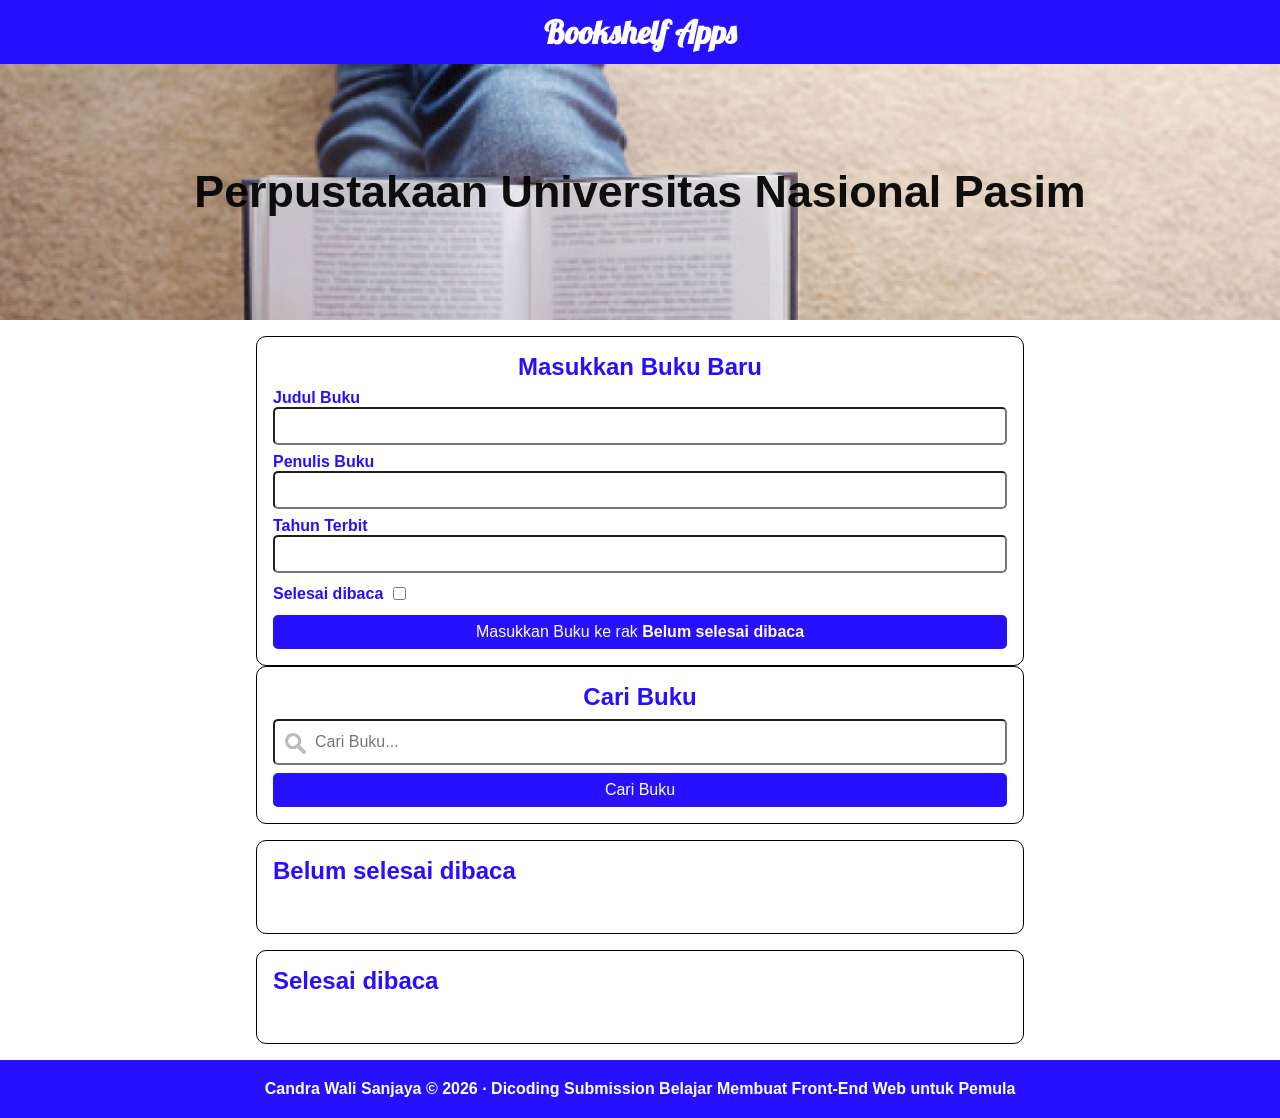
<file: coba/Apps/index.html>
<!DOCTYPE html>
<html lang="en">
  <meta http-equiv="content-type" content="text/html;charset=UTF-8" />
  <head>
    <meta charset="UTF-8" />
    <meta name="viewport" content="width=device-width, user-scalable=no, initial-scale=1.0, maximum-scale=1.0, minimum-scale=1.0" />
    <meta name="keywords" content="bookshelf apps" />
    <meta name="description" content="Bookshelf Apps" />
    <meta http-equiv="X-UA-Compatible" content="ie=edge" />
    <meta http-equiv="Content-Type" content="text/html;charset=UTF-8" />
    <link rel="stylesheet" href="assets/styles/style.css" />
    <link rel="shortcut icon" href="assets/images/icon.jpg" type="image/x-icon" />
    <title>Bookshelf Apps</title>
  </head>

  <body>
    <header class="head_bar">
      <h1 class="head_bar__title lobster-fm">Bookshelf Apps</h1>
    </header>
    <div class="jumbotron">
      <h1>Perpustakaan Universitas Nasional Pasim</h1>
    </div>
    <main>
      <section class="input_section">
        <h2>Masukkan Buku Baru</h2>
        <form id="inputBook">
          <div class="input">
            <label for="inputBookTitle">Judul Buku</label>
            <input id="inputBookTitle" type="text" required />
          </div>
          <div class="input">
            <label for="inputBookAuthor">Penulis Buku</label>
            <input id="inputBookAuthor" type="text" required />
          </div>
          <div class="input">
            <label for="inputBookYear">Tahun Terbit</label>
            <input id="inputBookYear" type="number" required />
          </div>
          <div class="input_inline">
            <label for="inputBookIsComplete">Selesai dibaca</label>
            <input id="inputBookIsComplete" type="checkbox" />
          </div>
          <button id="bookSubmit" type="submit">Masukkan Buku ke rak <span>Belum selesai dibaca</span></button>
        </form>
      </section>
      <section class="search_section">
        <h2>Cari Buku</h2>
        <form id="searchBook">
          <div class="input">
            <input id="searchBookTitle" placeholder="Cari Buku..." type="search" />
          </div>
          <button id="searchSubmit" type="submit">Cari Buku</button>
        </form>
      </section>
      <section class="book_shelf">
        <h2>Belum selesai dibaca</h2>
        <div id="incompleteBookshelfList" class="book_list"></div>
      </section>
      <section class="book_shelf">
        <h2>Selesai dibaca</h2>
        <div id="completeBookshelfList" class="book_list"></div>
      </section>
    </main>
    <footer>
      <p><a href="https://www.instagram.com/chndrwali/" style="color: white; text-decoration: none">Candra Wali Sanjaya</a> &copy; <span id="footer-year"></span> &middot; Dicoding Submission Belajar Membuat Front-End Web untuk Pemula</p>
    </footer>
    <script src="assets/scripts/data.js" type="text/javascript"></script>
    <script src="assets/scripts/dom.js" type="text/javascript"></script>
    <script src="assets/scripts/script.js" type="text/javascript"></script>
  </body>
</html>
</file>
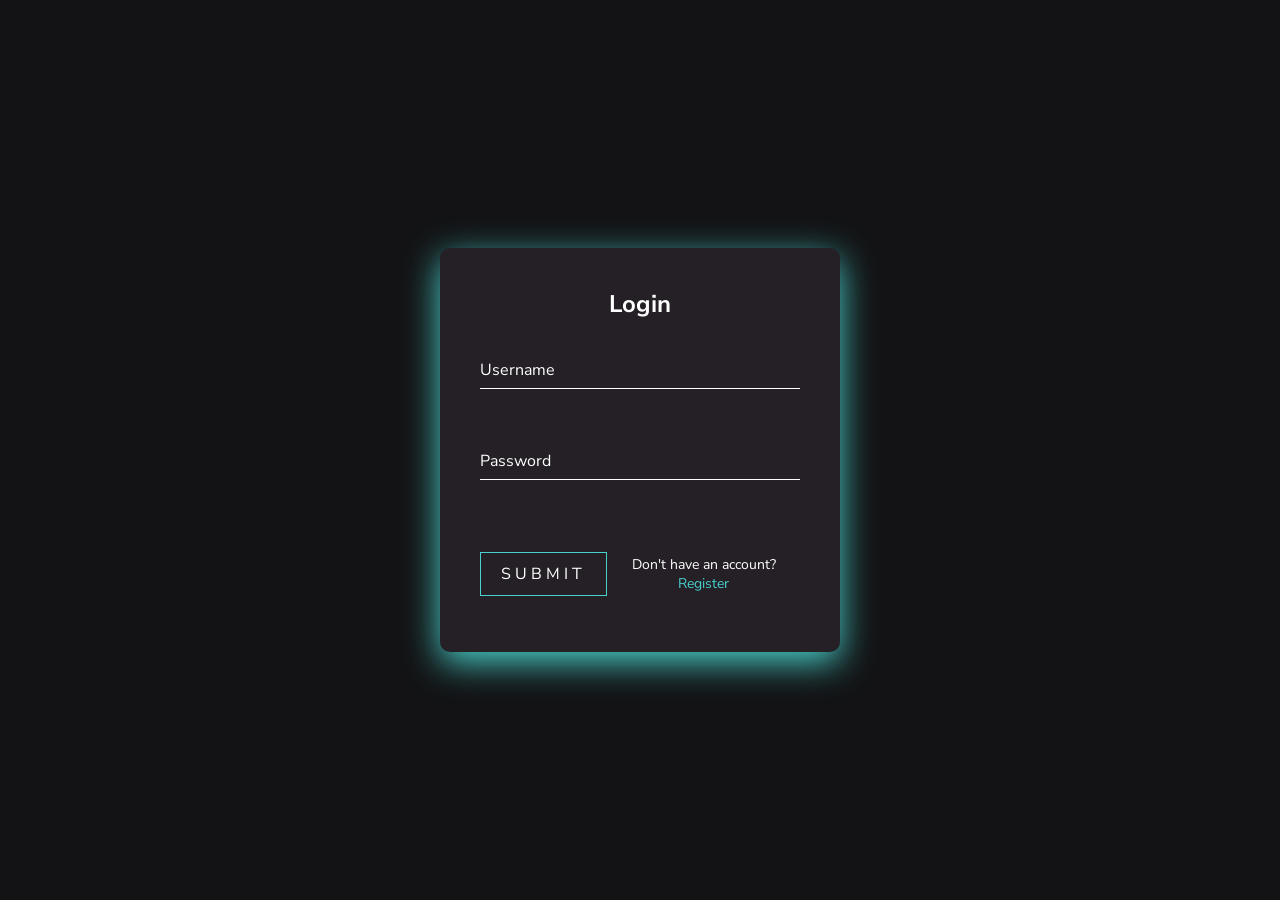
<file: Gabut/Login 01/login.html>
<html lang="en">
    <head>
        <meta charset="utf-8">
        <meta http-equiv="X-UA-Compatible" content="IE=edge">
        <meta name="viewport" content="width=device-width, initial-scale=1.0">
        <title>SinApps</title>
        <link rel="icon" href="img/DVL.png">
        <link rel="stylesheet" href = "style.css" type = "text/css">
    </head>
    <body>
        <div class="login-box">
            <h2>Login</h2>
            <form>
            <div class="user-box">
                <input type="text" name="" required="">
                <label>Username</label>
            </div>
            <div class="user-box">
                <input type="password" name="" required="">
                <label>Password</label>
            </div>

            <div class="button-form">
                <a id="submit" href="#">Submit</a>
                <div id="register">
                    Don't have an account?
                    <a href="#">Register</a>
                </div>
            </div>
            </form>
        </div>
    </body>
</html>
</file>
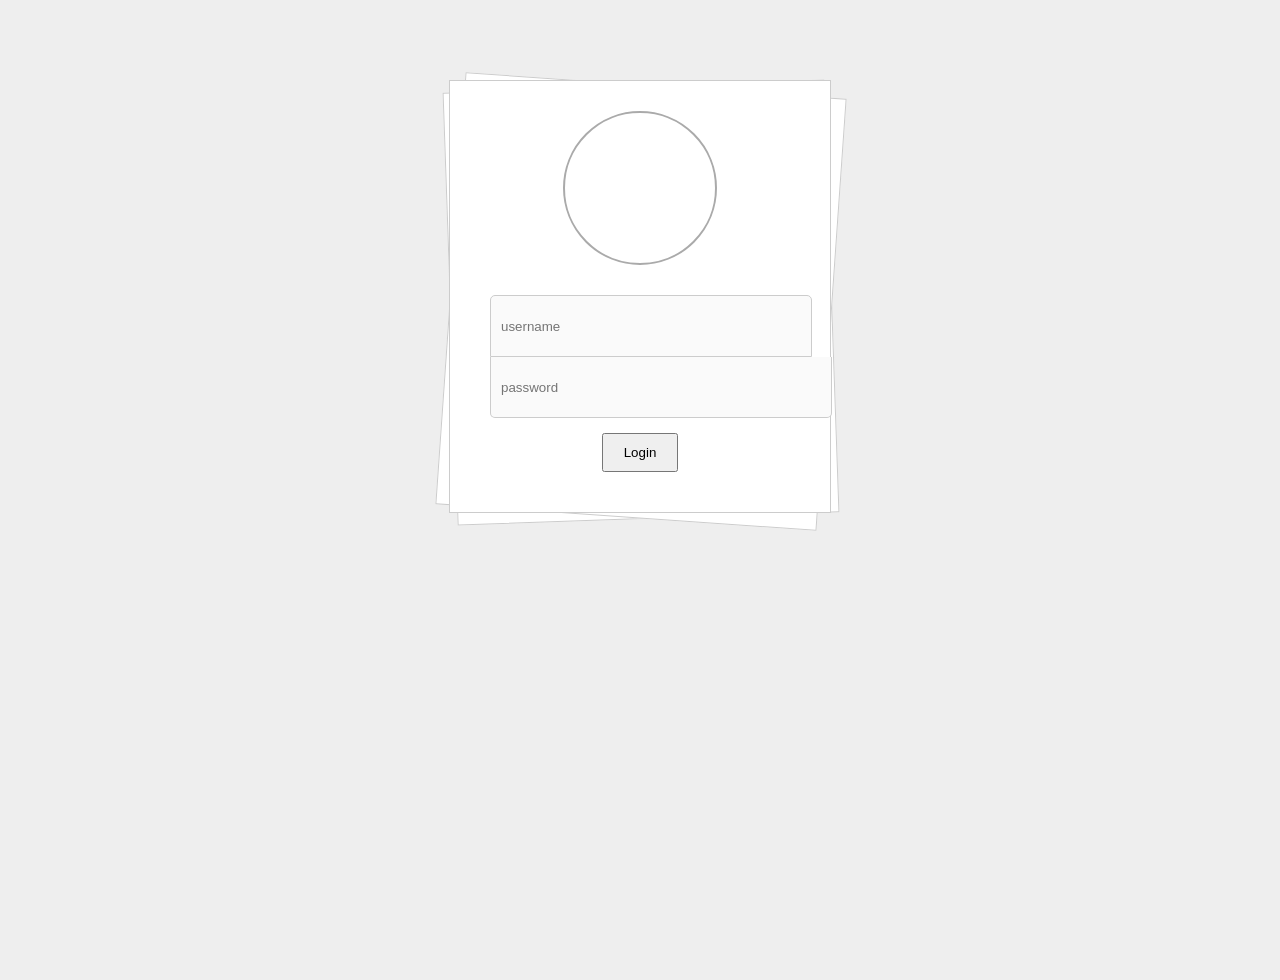
<file: Gabut/Login 02/Login.html>
<!DOCTYPE html>
<html>
<head>
    <title>Login 02</title>
    <link rel="stylesheet" href="style.css">
</head>
<body>
<div class="container">
    <div class="login-container">
            <div id="output"></div>
            <div class="avatar"></div>
            <div class="form-box">
                <form action="" method="">
                    <input name="user" type="text" placeholder="username">
                    <div class="password">
                        <input type="password" id="passwordfield" placeholder="password">
                        <span class="glyphicon glyphicon-eye-open"></span>
                    </div>
                    <button class="btn btn-info btn-block login" type="submit">Login</button>
                </form>
            </div>
        </div>       
</div>

<script src="main.js"></script>
</body>

</html>
</file>
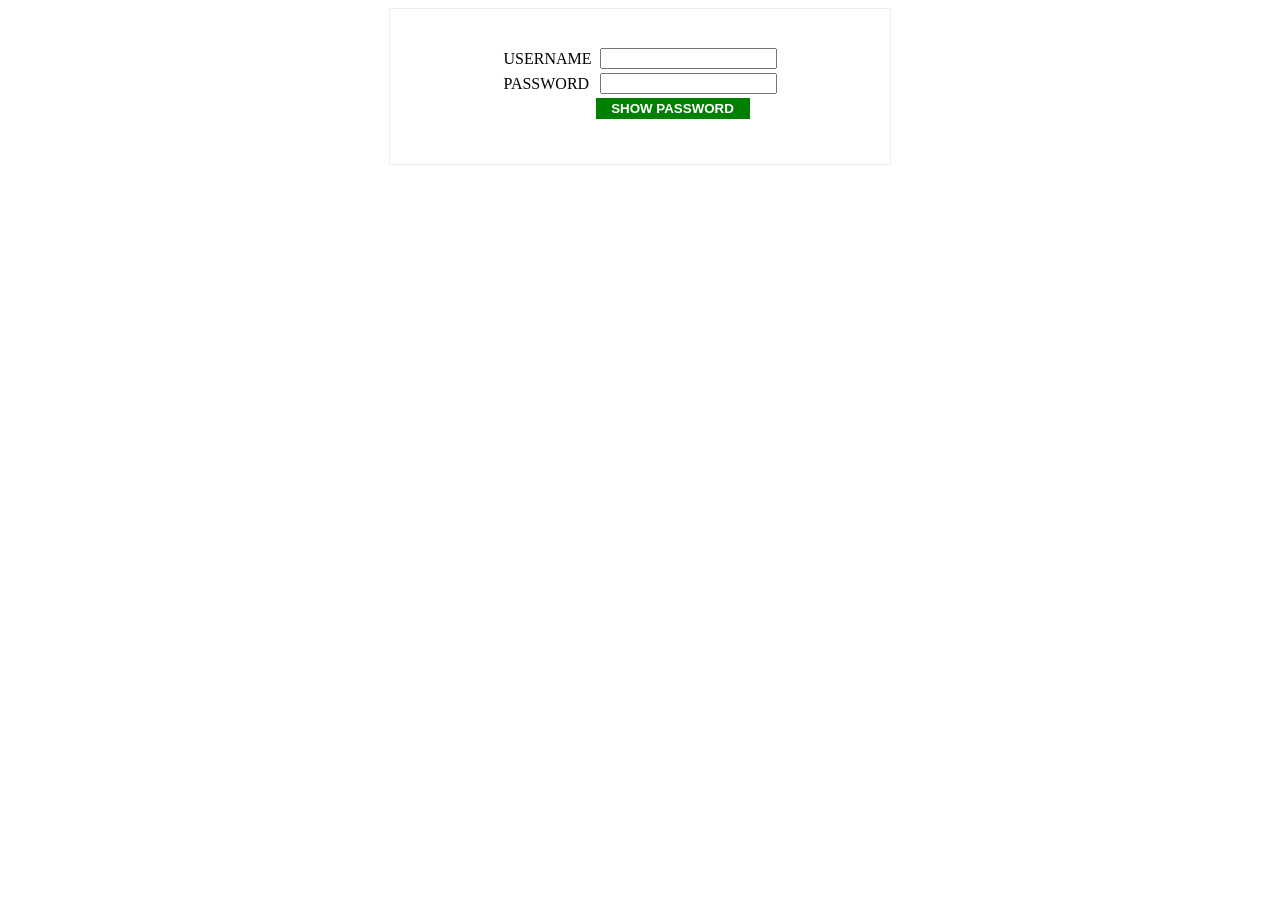
<file: Gabut/Login 03/login.html>
<!DOCTYPE html>
<html>
	<head>
		<title>Login 03</title>
		<link rel="stylesheet" href="style.css">
	</head>
	<body>
		<div class="container">
			<form action="" method="POST">
				<table>
					<tr>
						<td>USERNAME</td>
						<td></td>
						<td><input type="text" name="username" id="user"></td>
					</tr>
					<tr>
						<td>PASSWORD</td>
						<td></td>
						<td><input type="password" name="password" id="pass"></td>
					</tr>
					<tr>
						<td></td>
						<td colspan="3">
							<input type="button" name="submit" value="SHOW PASSWORD" id="show" onclick="ShowPassword()">
							<input type="button" style="display:none" id="hide" value="Hide Password" onclick="HidePassword()">
						</td>
						
					</tr>
				</table>
			</form>
		</div>
	
	<script src="index.js"></script>
	</body>

</html>
</file>
<file: coba/Apps/assets/styles/style.css>
@import url("https://fonts.googleapis.com/css2?family=Lobster&amp;family=Roboto+Slab&amp;family=Poppins&amp;display=swap");

:root {
  --primary-color: #270fff;
  --danger-color: red;
  --success-color: green;
  --font-white: white;
  --fm-lobster: "Lobster", cursive;
  --fm-roboto-slab: "Roboto Slab", serif;
  --fm-poppins: "Poppins", sans-serif;
}

* {
  padding: 0;
  margin: 0;
  box-sizing: border-box;
}

body,
input,
button {
  font-family: var(--fm-poppins);
}

input,
button {
  font-size: 16px;
}

.lobster-fm {
  font-family: var(--fm-lobster);
}

.roboto-slab-fm {
  font-family: var(--fm-roboto-slab);
}

.head_bar {
  padding: 12px;
  display: flex;
  align-items: center;
  justify-content: center;
  background-color: var(--primary-color);
  color: var(--font-white);
  top: 0;
  position: sticky;
}

.jumbotron {
  font-size: 1.4rem;
  color: rgba(3, 2, 2, 0.945);
  padding: 8% 4%;
  background-image: url("../images/bg-bookshelf.jpg");
  filter: contrast(10px);
  background-color: #ffbebe;
  background-size: cover;
  text-align: center;
  font-weight: bold;
}

main {
  max-width: 800px;
  width: 80%;
  margin: 0 auto;
  padding: 16px;
}

footer {
  padding: 12px;
  color: var(--font-white);
  background-color: var(--primary-color);
  text-align: center;
  font-weight: bold;
}

.input_section,
.search_section {
  display: flex;
  flex-direction: column;
  padding: 16px;
  border: 1px solid black;
  border-radius: 10px;
}

.input_section > h2 {
  text-align: center;
  color: var(--primary-color);
}

.input_section > form > .input {
  margin: 8px 0;
}

.input_section > form > button {
  background-color: var(--primary-color);
  color: var(--font-white);
  border: 0;
  border-radius: 5px;
  display: block;
  width: 100%;
  padding: 8px;
  cursor: pointer;
}

.input_section > form > button > span {
  font-weight: bold;
}

.input_section > form > .input > input {
  display: block;
  width: 100%;
  padding: 8px;
  border-radius: 5px;
}

.input_section > form > .input > label {
  color: var(--primary-color);
  font-weight: bold;
}

.input_section > form > .input_inline {
  margin: 12px 0;
  display: flex;
  align-items: center;
}

.input_section > form > .input_inline > label {
  color: var(--primary-color);
  font-weight: bold;
  margin-right: 10px;
}

.search_section > h2 {
  text-align: center;
  color: var(--primary-color);
}

.search_section > form > .input {
  margin: 8px 0;
}

.search_section > form > .input > input {
  display: block;
  width: 100%;
  padding: 12px 20px 12px 40px;
  border-radius: 5px;
  background-image: url("../images/searchicon.png");
  background-position: 10px 12px;
  background-repeat: no-repeat;
}

.search_section > form > button {
  background-color: var(--primary-color);
  color: var(--font-white);
  border: 0;
  border-radius: 5px;
  display: block;
  width: 100%;
  padding: 8px;
  cursor: pointer;
}

.book_shelf {
  margin: 16px 0 0 0;
  border: 1px solid black;
  padding: 16px;
  border-radius: 10px;
}

.book_shelf > h2 {
  color: var(--primary-color);
}

.book_shelf > .book_list {
  padding: 16px;
}

.book_shelf > .book_list > .book_item {
  padding: 8px 16px 16px 16px;
  border: 1px solid black;
  border-radius: 5px;
  margin: 10px 0;
}

.book_shelf > .book_list > .book_item > h3,
p {
  margin: 8px 0;
}

.book_title {
  font-family: var(--fm-roboto-slab);
}

.book_shelf > .book_list > .book_item > .action > button {
  border: 0;
  padding: 8px;
  margin: 0 5px 0 0;
  border-radius: 5px;
  cursor: pointer;
}

.book_shelf > .book_list > .book_item > .action > .green {
  background-color: var(--success-color);
  color: var(--font-white);
}

.book_shelf > .book_list > .book_item > .action > .red {
  background-color: var(--danger-color);
  color: var(--font-white);
}
</file>
<file: Gabut/Login 01/style.css>
@import url('https://fonts.googleapis.com/css2?family=Nunito+Sans:wght@200&display-swap');
:root {
    --font-style: 'Nunito Sans', sans-serif;
}
* {
    box-sizing: border-box;
}

body {
    background: #131315;
    font-family: var(--font-style);
}

.login-box {
    position: absolute;
    top: 50%;
    left: 50%;
    width: 400px;
    padding: 40px;
    transform: translate(-50%, -50%);
    background: #242026;
    box-shadow: 0 10px 35px #48D1CC;
    border-radius: 10px;
}

.login-box h2 {
    margin: 0 0 30px;
    padding: 0;
    color: #fff;
    text-align: center;
}

.login-box .user-box input {
    position: relative;
    width: 100%;
    padding: 10px 0;
    font-size: 16px;
    color: #fff;
    margin-bottom: 30px;
    border: none;
    border-bottom: 1px solid #fff;
    outline: none;
    background: transparent;
}

.login-box .user-box label {
    position: relative;
    left: 0;
    top: -60px;
    padding: 10px 0;
    font-size: 16px;
    color:#fff;
    pointer-events: none;
    transition: .5s;
}

.login-box .user-box input:focus~label,
.login-box .user-box input:valid~label {
    top: -85px;
    left: 0;
    color: #48D1CC;
    font-size: 12px;
}

#submit {
    padding: 10px 20px;
    color: #fff;
    font-size: 16px;
    text-decoration: none;
    text-transform: uppercase;
    overflow: hidden;
    transition: .5s;
    letter-spacing: 4px;
    border: 1px solid #48D1CC;
    margin: auto;
}

#submit:hover {
    background: #48D1CC;
    color: #fff;
    border-radius: 5px;
    box-shadow: 0 0 5px #48D1CC, 0 0 15px #48D1CC, 0 0 45px #48D1CC, 0 0 90px #48D1CC;
}

.button-form {
    display: flex;
    flex-direction: row;
    margin-top: 20px;
}

#register {
    font-size: 14px;
    text-decoration: none;
    color: #fff;
    margin: auto;
    width: 60%;
    text-align: center;
}

#register a {
    margin: auto;
    color: #48D1CC;
    text-decoration: none;
}
</file>
<file: Gabut/Login 02/style.css>
body{background: #eee url(https://subtlepatterns.com/patterns/geometry2.png);}
html,body{
    position: relative;
    height: 100%;
}

.login-container{
    position: relative;
    width: 300px;
    margin: 80px auto;
    padding: 20px 40px 40px;
    text-align: center;
    background: #fff;
    border: 1px solid #ccc;
}

#output{
    position: absolute;
    width: 300px;
    top: -75px;
    left: 0;
    color: #fff;
}

#output.alert-success{
    background: rgb(25, 204, 25);
}

#output.alert-danger{
    background: rgb(228, 105, 105);
}


.login-container::before,.login-container::after{
    content: "";
    position: absolute;
    width: 100%;height: 100%;
    top: 3.5px;left: 0;
    background: #fff;
    z-index: -1;
    -webkit-transform: rotateZ(4deg);
    -moz-transform: rotateZ(4deg);
    -ms-transform: rotateZ(4deg);
    border: 1px solid #ccc;

}

.login-container::after{
    top: 5px;
    z-index: -2;
    -webkit-transform: rotateZ(-2deg);
     -moz-transform: rotateZ(-2deg);
      -ms-transform: rotateZ(-2deg);

}

.avatar{
    width: 150px;height: 150px;
    margin: 10px auto 30px;
    border-radius: 100%;
    border: 2px solid #aaa;
    background-size: cover;
    background:url(http://maubelajarapa.com/wp-content/uploads/2014/08/Dumet-School.jpg);
  background-position:-70px -30px;
  
}

.form-box input{
    width: 100%;
    padding: 10px;
    height:40px;
    border: 1px solid #ccc;;
    background: #fafafa;
    transition:0.2s ease-in-out;

}

.form-box input:focus{
    outline: 0;
    background: #eee;
}

.form-box input[type="text"]{
    border-radius: 5px 5px 0 0;
    text-transform: lowercase;
}

.form-box input[type="password"]{
    border-radius: 0 0 5px 5px;
    border-top: 0;
}

.form-box button.login{
    margin-top:15px;
    padding: 10px 20px;
}

.animated {
  -webkit-animation-duration: 1s;
  animation-duration: 1s;
  -webkit-animation-fill-mode: both;
  animation-fill-mode: both;
}

@-webkit-keyframes fadeInUp {
  0% {
    opacity: 0;
    -webkit-transform: translateY(20px);
    transform: translateY(20px);
  }

  100% {
    opacity: 1;
    -webkit-transform: translateY(0);
    transform: translateY(0);
  }
}

@keyframes fadeInUp {
  0% {
    opacity: 0;
    -webkit-transform: translateY(20px);
    -ms-transform: translateY(20px);
    transform: translateY(20px);
  }

  100% {
    opacity: 1;
    -webkit-transform: translateY(0);
    -ms-transform: translateY(0);
    transform: translateY(0);
  }
}

.fadeInUp {
  -webkit-animation-name: fadeInUp;
  animation-name: fadeInUp;
}


.password{
    position: relative;
}

.password input[type="password"]{
    padding-right: 30px;
}

.password .glyphicon,#password2 .glyphicon {
    display:none;
    right: 15px;
    position: absolute;
    top: 12px;
    cursor:pointer;
}
</file>
<file: Gabut/Login 03/style.css>
.container{width: 500px; margin: auto; border:1px solid #eee; height: 155px;}
	.container input[type=button]{background: green none repeat scroll 0 0;
    border: 0 none;
    color: white;
    font-weight: bold;
    padding: 3px;
    width: 154px;}
    .container table {margin: auto; margin-top: 36px;}
</file>
